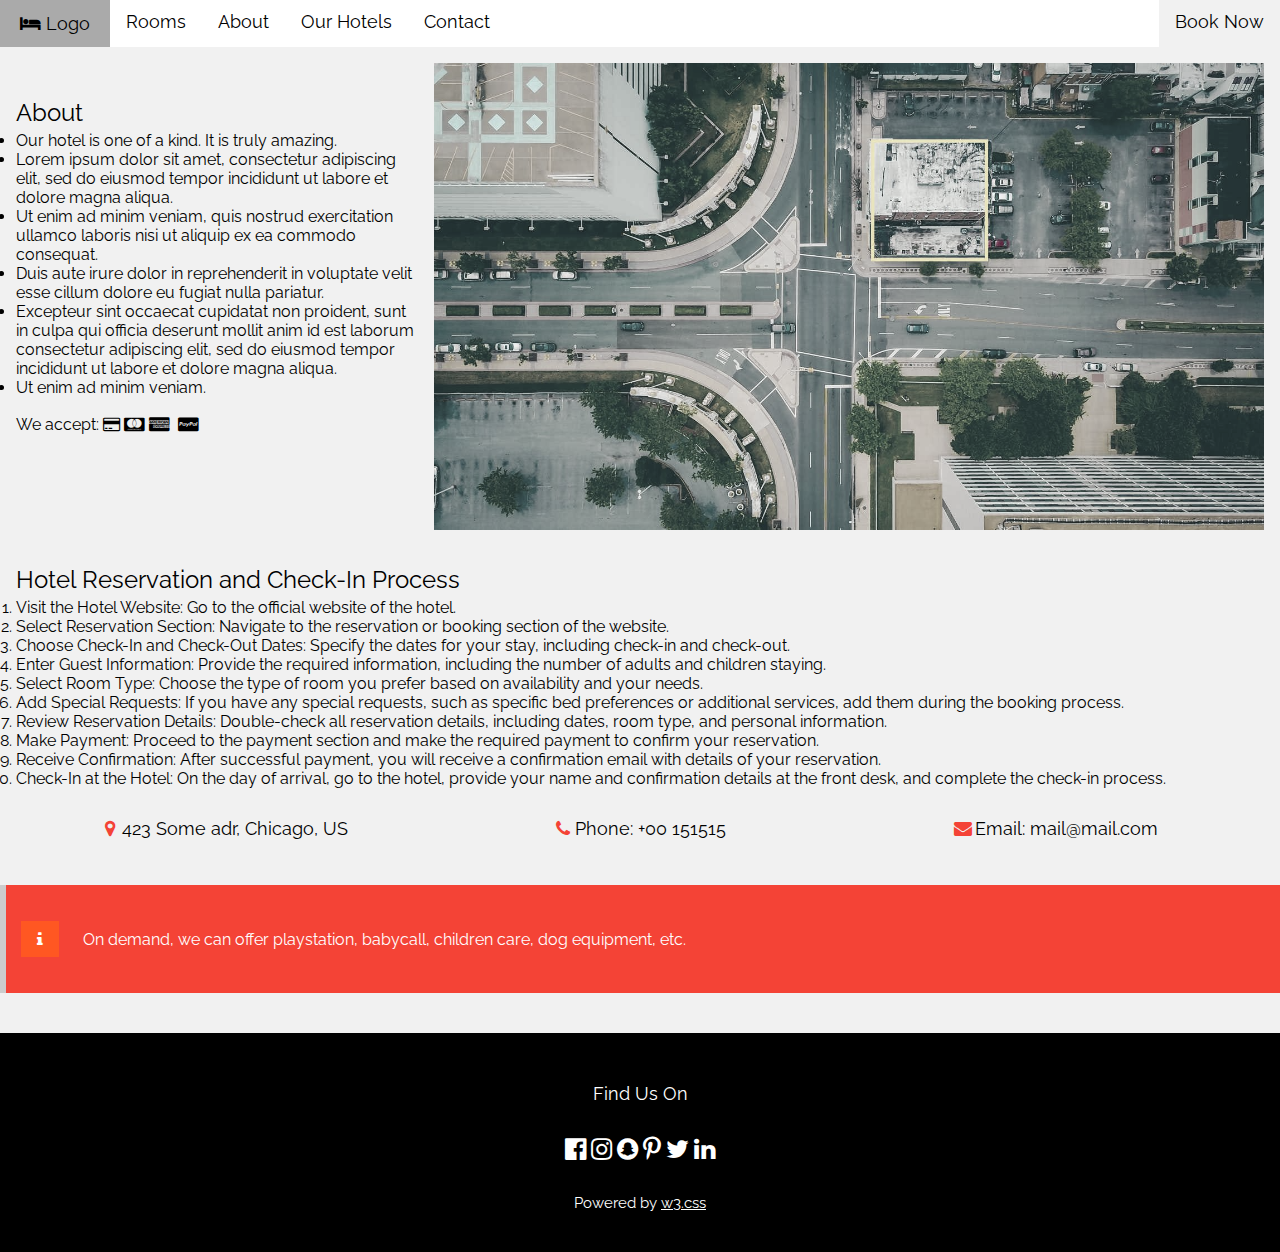
<file: WebTech1_hotel/html/about.html>
<!DOCTYPE html>
<html>
<head>
    <title>Hotel</title>
    <meta charset="utf-8">
    <link rel="stylesheet" type="text/css" href="../css/style.css">
    <link rel="stylesheet" href="https://fonts.googleapis.com/css?family=Raleway">
    <link rel="stylesheet" href="https://cdnjs.cloudflare.com/ajax/libs/font-awesome/4.7.0/css/font-awesome.min.css">
</head>
<body>
    <nav>
        <a href="home.html" class="logo"><i class="fa fa-bed"></i> Logo</a>
        <a href="rooms.html">Rooms</a>
        <a href="about.html">About</a>
        <a href="ourHotels.html">Our Hotels</a>
        <a href="contact.html">Contact</a>
        <a href="contact.html" class="booknow">Book Now</a>
    </nav>
    <main>
        <section></section>
        <section id="section3">
            <div>
                <h2 id="about">About</h2>
                <ul>
                    <li>Our hotel is one of a kind. It is truly amazing.</li>
                    <li>Lorem ipsum dolor sit amet, consectetur adipiscing elit, sed do eiusmod tempor incididunt ut labore et dolore magna aliqua.</li>
                    <li>Ut enim ad minim veniam, quis nostrud exercitation ullamco laboris nisi ut aliquip ex ea commodo consequat.</li>
                    <li>Duis aute irure dolor in reprehenderit in voluptate velit esse cillum dolore eu fugiat nulla pariatur.</li>
                    <li>Excepteur sint occaecat cupidatat non proident, sunt in culpa qui officia deserunt mollit anim id est laborum consectetur adipiscing elit, sed do eiusmod tempor incididunt ut labore et dolore magna aliqua.</li>
                    <li>Ut enim ad minim veniam.</li>
                </ul>
                <p>
                    We accept:
                    <i class="fa fa-credit-card"></i>
                    <i class="fa fa-cc-mastercard"></i>
                    <i class="fa fa-cc-amex"></i>
                    <i class="fa fa-cc-cc-visa"></i>
                    <i class="fa fa-cc-paypal"></i>
                </p>
            </div>
            <img src="../kepek/map.jpg" alt="Map">
            <div class="hotelReservation" style="width: 100% !important;">
                <h2>Hotel Reservation and Check-In Process</h2>
                <ol>
                    <li>Visit the Hotel Website: Go to the official website of the hotel.</li>
                    <li>Select Reservation Section: Navigate to the reservation or booking section of the website.</li>
                    <li>Choose Check-In and Check-Out Dates: Specify the dates for your stay, including check-in and check-out.</li>
                    <li>Enter Guest Information: Provide the required information, including the number of adults and children staying.</li>
                    <li>Select Room Type: Choose the type of room you prefer based on availability and your needs.</li>
                    <li>Add Special Requests: If you have any special requests, such as specific bed preferences or additional services, add them during the booking process.</li>
                    <li>Review Reservation Details: Double-check all reservation details, including dates, room type, and personal information.</li>
                    <li>Make Payment: Proceed to the payment section and make the required payment to confirm your reservation.</li>
                    <li>Receive Confirmation: After successful payment, you will receive a confirmation email with details of your reservation.</li>
                    <li>Check-In at the Hotel: On the day of arrival, go to the hotel, provide your name and confirmation details at the front desk, and complete the check-in process.</li>
                </ol>
            </div>
            <footer>
                <address>
                    <p><i class="fa fa-map-marker"></i>423 Some adr, Chicago, US</p><br>
                    <p><i class="fa fa-phone"></i>Phone: +00 151515</p><br>
                    <p><i class="fa fa-envelope"></i>Email: mail@mail.com</p><br>
                </address>
            </footer>
        </section>
        <div id="megjegyzes">
            <p><i class="fa fa-info"></i> On demand, we can offer playstation, babycall, children care, dog equipment, etc.</p>
        </div>
        <section></section>
    </main>
    <footer>
        <p>Find Us On</p>
        <p class="linkek">
            <a><i class="fa fa-facebook-official"></i></a>
            <a><i class="fa fa-instagram"></i></a>
            <a><i class="fa fa-snapchat"></i></a>
            <a><i class="fa fa-pinterest-p"></i></a>
            <a><i class="fa fa-twitter"></i></a>
            <a><i class="fa fa-linkedin"></i></a>
        </p>
        <p>Powered by <a href="https://www.w3schools.com/w3css/default.asp" target="_blank">w3.css</a></p>
    </footer>
</body>
</html>
</file>
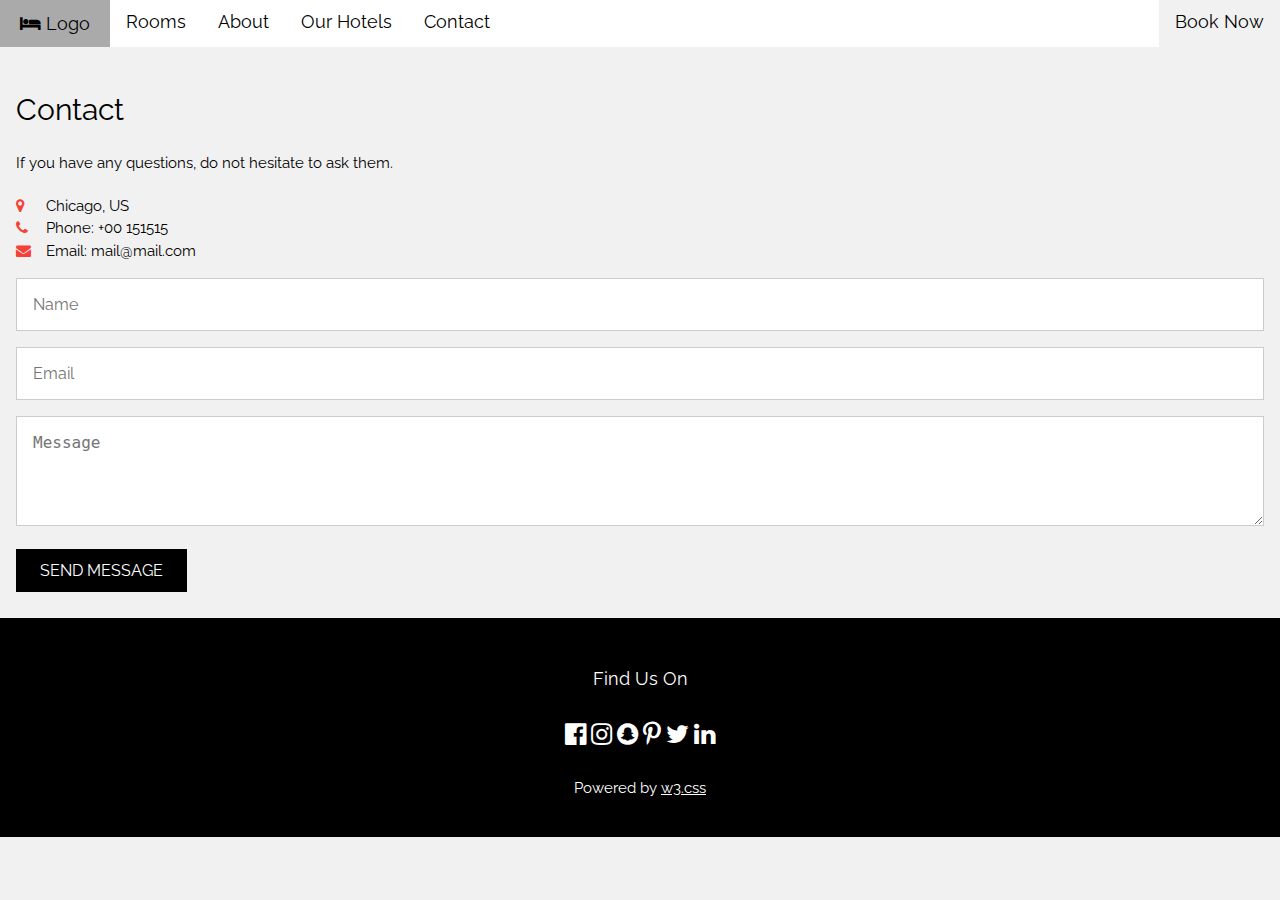
<file: WebTech1_hotel/html/contact.html>
<!DOCTYPE html>
<html>
<head>
    <title>Hotel</title>
    <meta charset="utf-8">
    <link rel="stylesheet" type="text/css" href="../css/style.css">
    <link rel="stylesheet" href="https://fonts.googleapis.com/css?family=Raleway">
    <link rel="stylesheet" href="https://cdnjs.cloudflare.com/ajax/libs/font-awesome/4.7.0/css/font-awesome.min.css">
</head>
<body>
    <nav>
        <a href="home.html" class="logo"><i class="fa fa-bed"></i> Logo</a>
        <a href="rooms.html">Rooms</a>
        <a href="about.html">About</a>
        <a href="ourHotels.html">Our Hotels</a>
        <a href="contact.html">Contact</a>
        <a href="contact.html" class="booknow">Book Now</a>
    </nav>
    <main>
        <section>
            <h2 id="contact">Contact</h2>
            <p>If you have any questions, do not hesitate to ask them.</p>
            <address>
                <i class="fa fa-map-marker"></i>Chicago, US<br>
                <i class="fa fa-phone"></i>Phone: +00 151515<br>
                <i class="fa fa-envelope"></i>Email: mail@mail.com<br>
            </address>
            <form action="feldolgozo.html" target="_blank">
                <input type="text" placeholder="Name" required><br>
                <input type="text" placeholder="Email" required><br>
                <textarea placeholder="Message" rows="4" cols="50" required></textarea><br>
                <input type="submit" class="fekete" value="SEND MESSAGE"><br>
            </form>
        </section>

    </main>
    <footer>
        <p>Find Us On</p>
        <p class="linkek">
            <a><i class="fa fa-facebook-official"></i></a>
            <a><i class="fa fa-instagram"></i></a>
            <a><i class="fa fa-snapchat"></i></a>
            <a><i class="fa fa-pinterest-p"></i></a>
            <a><i class="fa fa-twitter"></i></a>
            <a><i class="fa fa-linkedin"></i></a>
        </p>
        <p>Powered by <a href="https://www.w3schools.com/w3css/default.asp" target="_blank">w3.css</a></p>
    </footer>
</body>
</html>
</file>
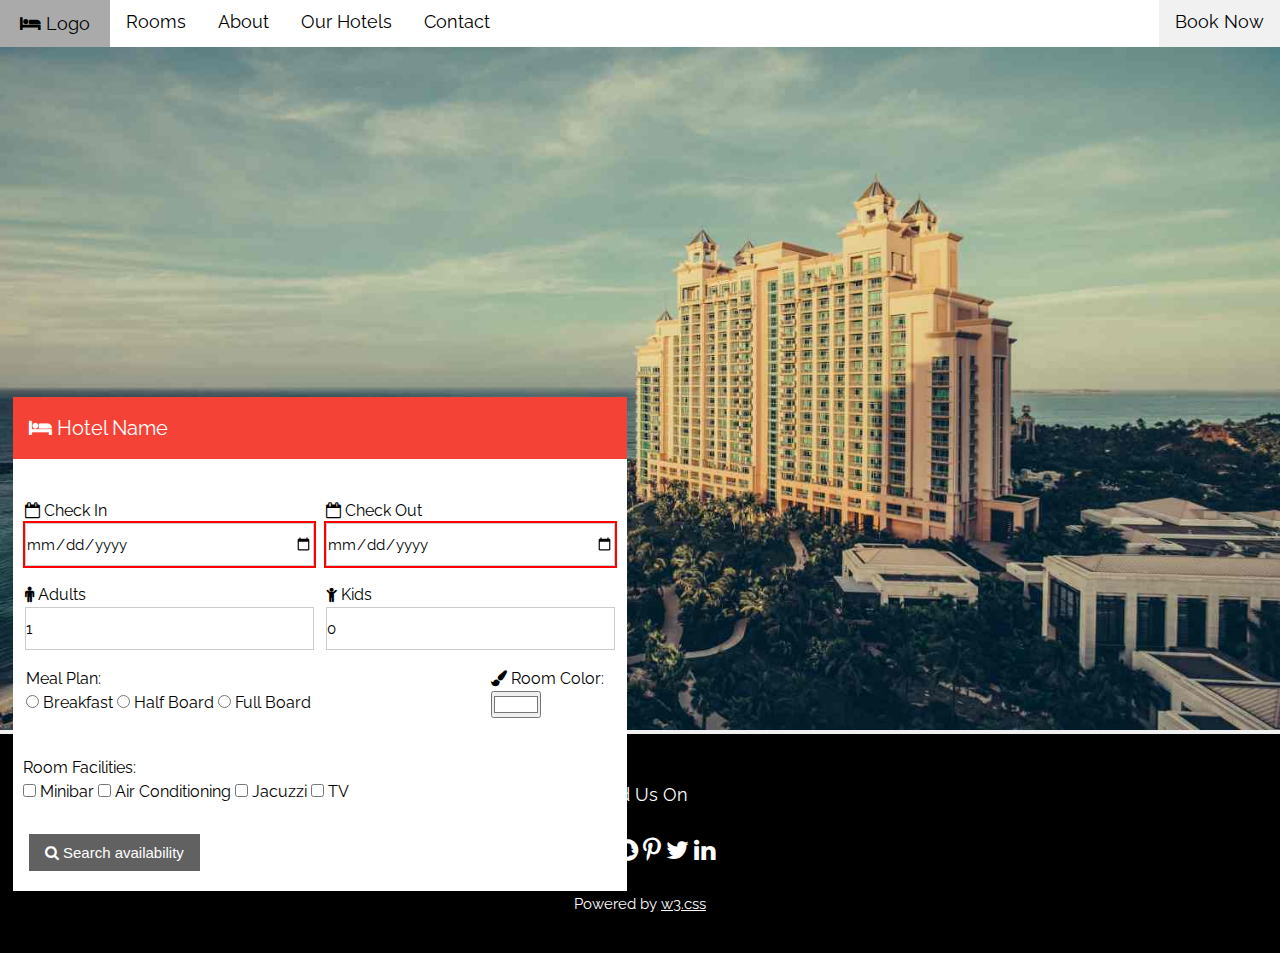
<file: WebTech1_hotel/html/home.html>
<!DOCTYPE html>
<html>
<head>
    <title>Hotel</title>
    <meta charset="utf-8">
    <link rel="stylesheet" type="text/css" href="../css/style.css">
    <link rel="stylesheet" href="https://fonts.googleapis.com/css?family=Raleway">
    <link rel="stylesheet" href="https://cdnjs.cloudflare.com/ajax/libs/font-awesome/4.7.0/css/font-awesome.min.css">
    <script src="../javascript/javaScript.js" defer></script>
    <style>
        input:invalid {
            outline: 2px solid red;
        }
    </style>
</head>
<body>
    <nav>
        <a href="home.html" class="logo"><i class="fa fa-bed"></i> Logo</a>
        <a href="rooms.html">Rooms</a>
        <a href="about.html">About</a>
        <a href="ourHotels.html">Our Hotels</a>
        <a href="contact.html">Contact</a>
        <a href="contact.html" class="booknow">Book Now</a>
    </nav>
    <article>
        <img src="../kepek/hotel.jpg" alt="The Hotel" width="1500" height="800">
        <form target="_blank" onsubmit="return validateForm()">
            <h1><i class="fa fa-bed"></i> Hotel Name</h1><br>
            <div>
                <div>
                    <label><i class="fa fa-calendar-o"></i> Check In</label><br>
                    <input type="date" placeholder="YYYY-MM-DD" class="bevitel1" required id="checkInDate"><br>
                </div>
                <div>
                    <label><i class="fa fa-calendar-o"></i>  Check Out</label><br>
                    <input type="date" placeholder="YYYY-MM-DD" class="bevitel1" required id="checkOutDate" ><br>
                </div>
                <div>
                    <label><i class="fa fa-male"></i>  Adults</label><br>
                    <input type="number" value="1" min="1" max="6" class="bevitel1" id="adults"><br>
                </div>
                <div>
                    <label><i class="fa fa-child"></i> Kids</label><br>
                    <input type="number" value="0" min="0" max="6" class="bevitel1"><br>
                </div>
                <div style="width: 75% !important; margin-left: 10px;">
                    <p>Meal Plan:</p>
                    <label><input type="radio" name="mealPlan" value="breakfast"> Breakfast</label>
                    <label><input type="radio" name="mealPlan" value="halfBoard"> Half Board</label>
                    <label><input type="radio" name="mealPlan" value="fullBoard"> Full Board</label>
                </div>
                <div style="width: 20% !important; margin-right: 10px;">
                    <label><i class="fa fa-paint-brush"></i> Room Color:</label><br>
                    <input type="color" name="roomColor" id="roomColor" value="#ffffff"><br>
                </div>
                <div style="width: 100% !important; margin-left: 10px;">
                    <p>Room Facilities:</p>
                    <label><input type="checkbox" name="facilities" value="minibar"> Minibar</label>
                    <label><input type="checkbox" name="facilities" value="airConditioning"> Air Conditioning</label>
                    <label><input type="checkbox" name="facilities" value="jacuzzi"> Jacuzzi</label>
                    <label><input type="checkbox" name="facilities" value="tv"> TV</label>
                </div>
                
            </div>
            <button type="submit" class="kereso_gomb"><i class="fa fa-search"></i> Search availability</button>
        </form>
    </article>
    <footer>
        <p>Find Us On</p>
        <p class="linkek">
            <a><i class="fa fa-facebook-official"></i></a>
            <a><i class="fa fa-instagram"></i></a>
            <a><i class="fa fa-snapchat"></i></a>
            <a><i class="fa fa-pinterest-p"></i></a>
            <a><i class="fa fa-twitter"></i></a>
            <a><i class="fa fa-linkedin"></i></a>
        </p>
        <p>Powered by <a href="https://www.w3schools.com/w3css/default.asp" target="_blank">w3.css</a></p>
    </footer>
</body>
</html>
</file>
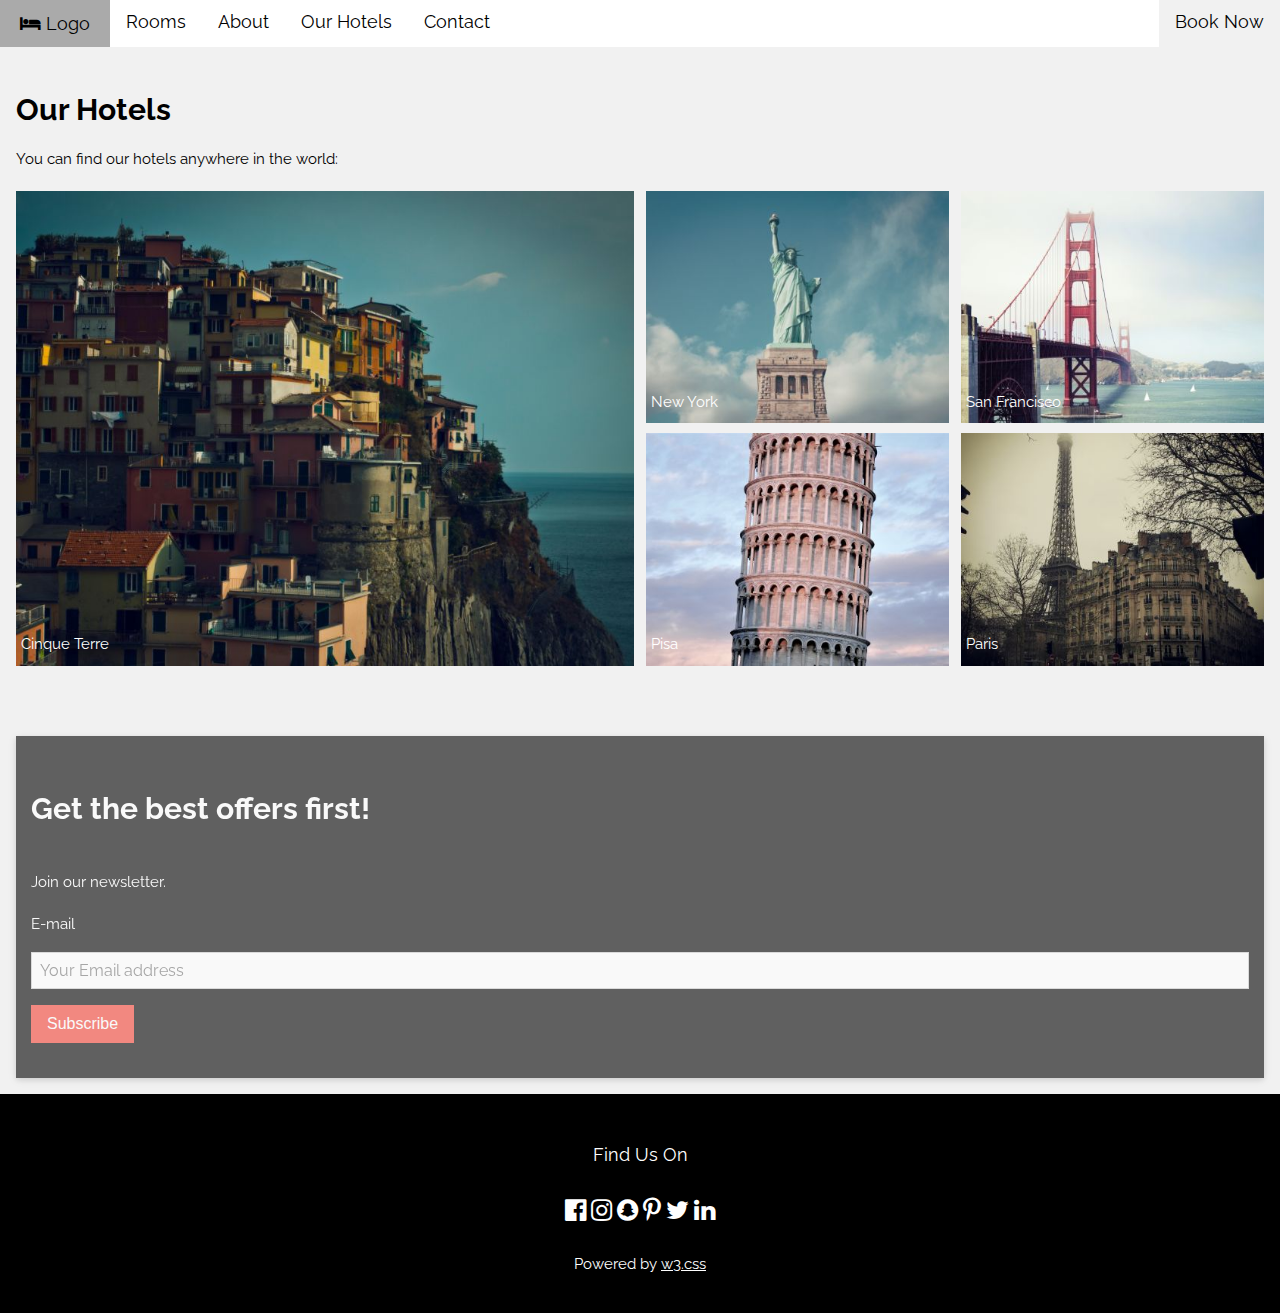
<file: WebTech1_hotel/html/ourHotels.html>
<!DOCTYPE html>
<html>
<head>
    <title>Hotel</title>
    <meta charset="utf-8">
    <link rel="stylesheet" type="text/css" href="../css/style.css">
    <link rel="stylesheet" href="https://fonts.googleapis.com/css?family=Raleway">
    <link rel="stylesheet" href="https://cdnjs.cloudflare.com/ajax/libs/font-awesome/4.7.0/css/font-awesome.min.css">
    <style>
        #success-message {
            position: fixed;
            left: -100%; /* Kezdeti pozíció a képernyő bal szélén kívül */
            top: 50%;
            background-color: #4CAF50;
            color: white;
            padding: 15px;
            transition: left 1s ease-in-out;
        }
    </style>
    <script>
        function validateEmail() {
            var emailInput = document.getElementById("email");
            var email = emailInput.value;
            var emailRegex = /^[^\s@]+@[^\s@]+\.[^\s@]+$/;
            var successMessage = document.getElementById("success-message");

            if (emailRegex.test(email)) {
                successMessage.style.left = "50%"; // Beugrik a képernyő közepére
                setTimeout(function () {
                    successMessage.style.left = "-100%"; // Kicsúszik
                }, 3000); // 3 másodperc után
            } else {
                alert("Invalid email format! Please enter a valid email address.");
            }
        }
    </script>
</head>
<body>
    <nav>
        <a href="home.html" class="logo"><i class="fa fa-bed"></i> Logo</a>
        <a href="rooms.html">Rooms</a>
        <a href="about.html">About</a>
        <a href="ourHotels.html">Our Hotels</a>
        <a href="contact.html">Contact</a>
        <a href="contact.html" class="booknow">Book Now</a>
    </nav>
    <main>
        <section>
            <section></section>
            <section id="section4">
                <h2>Our Hotels</h2>
                <p>You can find our hotels anywhere in the world:</p>
                <div>
                    <div>
                        <img src="../kepek/cinqueterre.jpg" alt="Cinque Terre">
                        <span>Cinque Terre</span>
                    </div>
                    <div>
                        <div>
                            <div>
                                <img src="../kepek/newyork2.jpg" alt="New York">
                                <span>New York</span>
                            </div>
                            <div>
                                <img src="../kepek/sanfran.jpg" alt="San Francisco">
                                <span>San Francisco</span>
                            </div>
                        </div>
                        <div>
                            <div>
                                <img src="../kepek/pisa.jpg" alt="Pisa">
                                <span>Pisa</span>
                            </div>
                            <div>
                                <img src="../kepek/paris.jpg" alt="Paris">
                                <span>Paris</span>
                            </div>
                        </div>
                    </div>
                </div>
            </section>
            <section id="section5">
                <h2>Get the best offers first!</h2>
                <p>Join our newsletter.</p>
                <form>
                    <label>E-mail</label><br>
                    <input type="text" id="email" placeholder="Your Email address"><br>
                    <button type="button" onclick="validateEmail()">Subscribe</button>
                </form>
                <div id="success-message">Subscription successful!</div>
            </section>
            <section></section>
        </section>
    </main>
    <footer>
        <p>Find Us On</p>
        <p class="linkek">
            <a><i class="fa fa-facebook-official"></i></a>
            <a><i class="fa fa-instagram"></i></a>
            <a><i class="fa fa-snapchat"></i></a>
            <a><i class="fa fa-pinterest-p"></i></a>
            <a><i class="fa fa-twitter"></i></a>
            <a><i class="fa fa-linkedin"></i></a>
        </p>
        <p>Powered by <a href="https://www.w3schools.com/w3css/default.asp" target="_blank">w3.css</a></p>
    </footer>
</body>
</html>
</file>
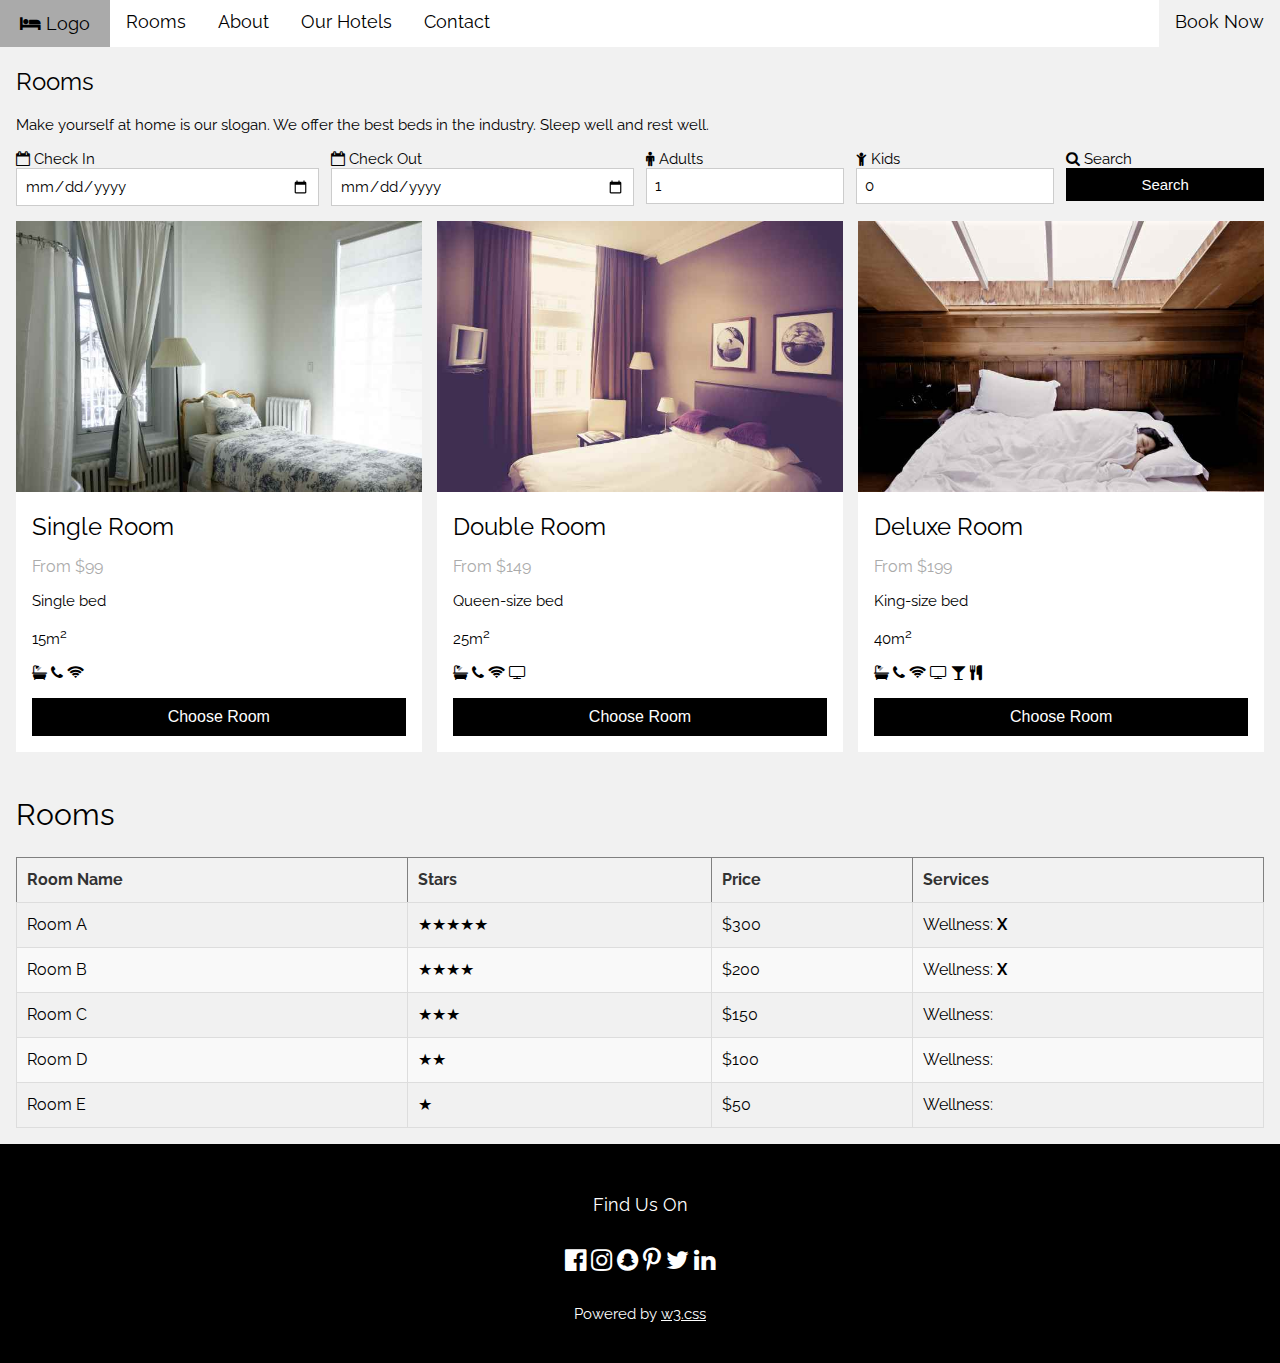
<file: WebTech1_hotel/html/rooms.html>
<!DOCTYPE html>
<html>
<head>
    <title>Hotel</title>
    <meta charset="utf-8">
    <link rel="stylesheet" type="text/css" href="../css/style.css">
    <link rel="stylesheet" href="https://fonts.googleapis.com/css?family=Raleway">
    <link rel="stylesheet" href="https://cdnjs.cloudflare.com/ajax/libs/font-awesome/4.7.0/css/font-awesome.min.css">
    <style>
        table {
            width: 100%;
            border-collapse: collapse;
            margin-top: 20px;
        }

        th {
            background-color: #f2f2f2;
            color: #333;
            font-weight: bold;
            padding: 10px;
            text-align: left;
        }

        td {
            border: 1px solid #ddd;
            padding: 10px;
        }

        tr:nth-child(odd) {
            background-color: #f9f9f9;
        }

        tr:hover {
            background-color: #e0e0e0;
        }
    </style>
    <script>
        document.addEventListener("DOMContentLoaded", function () {
            // eseménykezelő minden "Choose Room" gombhoz
            var chooseRoomButtons = document.querySelectorAll('.gomb');
            chooseRoomButtons.forEach(function (button) {
                button.addEventListener('click', function () {
                    //  szoba adatainak lekérése
                    var roomContainer = this.closest('article');
                    var roomName = roomContainer.querySelector('h3').innerText;
                    var roomPrice = roomContainer.querySelector('.szurke').innerText.replace(/\D/g, ''); // Csak a számok kiválasztása

                    // új sor hozzáadása
                    var table = document.querySelector('table');
                    var newRow = table.insertRow(-1);
                    var cell1 = newRow.insertCell(0);
                    var cell2 = newRow.insertCell(1);
                    var cell3 = newRow.insertCell(2);
                    var cell4 = newRow.insertCell(3);

                    cell1.innerText = roomName;
                    cell2.innerText = '★★★★★';
                    cell3.innerText = '$' + roomPrice;
                    cell4.innerHTML = 'Wellness: <strong>X</strong>';

                    button.disabled = true;
                });
            });
        });
    </script>
</head>
<body>
    <nav>
        <a href="home.html" class="logo"><i class="fa fa-bed"></i> Logo</a>
        <a href="rooms.html">Rooms</a>
        <a href="about.html">About</a>
        <a href="ourHotels.html">Our Hotels</a>
        <a href="contact.html">Contact</a>
        <a href="contact.html" class="booknow">Book Now</a>
    </nav>
    <main>
        <section>
            <h2 id="rooms">Rooms</h2>
            <p>Make yourself at home is our slogan. We offer the best beds in the industry. Sleep well and rest well.</p>
            <div>
                <div>
                    <div class="roomsInput1">
                        <label><i class="fa fa-calendar-o"></i> Check In</label><br>
                        <input type="date" class="szelesebb"><br>
                    </div>
                    <div class="roomsInput1">
                        <label><i class="fa fa-calendar-o"></i> Check Out</label><br>
                        <input type="date" class="szelesebb"><br>
                    </div>
                </div>
                <div>
                    <div class="roomsInpu2t">
                        <label><i class="fa fa-male"></i> Adults</label><br>
                        <input type="number" value="1" min="1"><br>
                    </div>
                    <div class="roomsInput2">
                        <label><i class="fa fa-child"></i> Kids</label><br>
                        <input type="number" value="0" min="0"><br>
                    </div>
                    <div class="roomsInput2">
                        <label><i class="fa fa-search"></i> Search</label><br>
                        <button class="fekete seged">Search</button>
                    </div>
                </div>
            </div>
            <section id="section2">
                <article>
                    <img src="../kepek/room_single.jpg" alt="Single Room">
                    <div>
                        <h3>Single Room</h3>
                        <p class="szurke">From $99</p>
                        <p>Single bed</p>
                        <p>15m<sup>2</sup></p>
                        <p>
                            <i class="fa fa-bath"></i>
                            <i class="fa fa-phone"></i>
                            <i class="fa fa-wifi"></i>
                        </p>
                        <button class="fekete gomb">Choose Room</button>
                    </div>
                </article>
                <article>
                    <img src="../kepek/room_double.jpg" alt="Double Room">
                    <div>
                        <h3>Double Room</h3>
                        <p class="szurke">From $149</p>
                        <p>Queen-size bed</p>
                        <p>25m<sup>2</sup></p>
                        <p>
                            <i class="fa fa-bath"></i>
                            <i class="fa fa-phone"></i>
                            <i class="fa fa-wifi"></i>
                            <i class="fa fa-tv"></i>
                        </p>
                        <button class="fekete gomb">Choose Room</button>
                    </div>
                </article>
                <article>
                    <img src="../kepek/room_deluxe.jpg" alt="Deluxe Room">
                    <div>
                        <h3>Deluxe Room</h3>
                        <p class="szurke">From $199</p>
                        <p>King-size bed</p>
                        <p>40m<sup>2</sup></p>
                        <p>
                            <i class="fa fa-bath"></i>
                            <i class="fa fa-phone"></i>
                            <i class="fa fa-wifi"></i>
                            <i class="fa fa-tv"></i>
                            <i class="fa fa-glass"></i>
                            <i class="fa fa-cutlery"></i>
                        </p>
                        <button class="fekete gomb">Choose Room</button>
                    </div>
                </article>
            </section>
        </section>
        <section>
            <h2>Rooms</h2>
            <table border="1" style="width:100%">
                <tr>
                    <th>Room Name</th>
                    <th>Stars</th>
                    <th>Price</th>
                    <th>Services</th>
                </tr>
                <tr>
                    <td>Room A</td>
                    <td>★★★★★</td>
                    <td>$300</td>
                    <td>Wellness: <strong>X</strong></td>
                </tr>
                <tr>
                    <td>Room B</td>
                    <td>★★★★</td>
                    <td>$200</td>
                    <td>Wellness: <strong>X</strong></td>
                </tr>
                <tr>
                    <td>Room C</td>
                    <td>★★★</td>
                    <td>$150</td>
                    <td>Wellness: </td>
                </tr>
                <tr>
                    <td>Room D</td>
                    <td>★★</td>
                    <td>$100</td>
                    <td>Wellness: </td>
                </tr>
                <tr>
                    <td>Room E</td>
                    <td>★</td>
                    <td>$50</td>
                    <td>Wellness: </td>
                </tr>
            </table>
        </section>
    </main>
    <footer>
        <p>Find Us On</p>
        <p class="linkek">
            <a><i class="fa fa-facebook-official"></i></a>
            <a><i class="fa fa-instagram"></i></a>
            <a><i class="fa fa-snapchat"></i></a>
            <a><i class="fa fa-pinterest-p"></i></a>
            <a><i class="fa fa-twitter"></i></a>
            <a><i class="fa fa-linkedin"></i></a>
        </p>
        <p>Powered by <a href="https://www.w3schools.com/w3css/default.asp" target="_blank">w3.css</a></p>
    </footer>
</body>
</html>
</file>
<file: WebTech1_hotel/css/style.css>
* {
    margin: 0;
    padding: 0;
    box-sizing: border-box;
}

body, h1, h2, h3, h4, h5, h6, input {
    font-family: "Raleway", Arial, Helvetica, sans-serif;
}

body > nav {
    color: #000;
    background-color: #fff;
    font-size: 18px;
    width: 100%;
    overflow: hidden;
    display: flex;
}

body > nav a {
    text-decoration: none;
    width: auto;
    padding: 8px 16px;
    color: #000;
    text-align: center;
    line-height: 1.5;
}

.booknow {
    position: absolute;
    right: 0;
    top: 0;
    height: 47px;
    background-color: #f1f1f1;
}

.logo {
    background-color: #f44336;
    color: #fff;
    padding: 10px 16px;
    width: 110px;
}

body > article img {
    width: 100%;
    height: auto;
    min-width: 1000px;
    position: relative;
}

body > article {
    min-width: 1000px;
}

body > article > form {
    display: block;
    background-color: #fff;
    width: 48%;
    line-height: 1.5;
    position: absolute;
    bottom: 1%;
    left: 1%;
}

body > article > form > h1 {
    background-color: #f44336;
    color: #fff;
    padding: 16px;
    width: 100%;
    font-size: 20px;
    font-weight: normal;
}

body > article > form > div {
    display: flex;
    flex-wrap: wrap;
    justify-content: space-evenly;
    width: 100%;
}

body > article > form > div > div {
    width: 47%;
    padding: 16px 0 20px;
}

.bevitel1 {
    width: 100%;
    height: 90%;
    border: 1px solid #ccc;
    font-size: 15px;
}

.kereso_gomb {
    font-size: 15px;
    color: #fff;
    background-color: #616161;
    padding: 10px 16px;
    margin: 10px 16px 20px;
    border: 0;
    outline: 0;
}

body > nav a:hover {
    background-color: #aaa;
}

.logo:hover {
    background-color: #aaa;
    color: #000;
}

.booknow:hover {
    background-color: #aaa;
}

.kereso_gomb:hover {
    background-color: #bbb;
    color: #000;
    cursor: pointer;
}

/****************************************************/
body {
    background-color: #f1f1f1;
    overflow-x: hidden;
}

main > section {
    margin: 16px;
}

main > section > h2 {
    font-weight: normal;
}

main > section:first-child > h2 {
    margin-bottom: 20px;
    margin-top: 20px;
    font-size: 24px;
}

main > section:first-child {
    font-size: 15px;
}

main > section:first-child > p {
    margin-bottom: 16px;
    margin-top: 16px;
}

main > section:first-child > div {
    display: flex;
    width: 100%;
    justify-content: space-between;
    margin-bottom: 15px;
}

main > section:first-child > div > div {
    display: flex;
    width: 49.5%;
    justify-content: space-between;
}

main > section:first-child > div > div:first-child > div {
    width: 49%;
}

main > section:first-child > div > div:last-child > div {
    width: 32%;
}

main > section:first-child > div > div > div > input {
    width: 100%;
    padding: 8px;
    font-size: 15px;
    border: 1px solid #ccc;
}

.fekete {
    border: none;
    background-color: black;
    color: white;
}

.seged {
    width: 100%;
    padding: 8px;
    font-size: 15px;
}

.fekete:hover {
    background-color: #ccc;
    color: #000;
    cursor: pointer;
}
/*********************************************************/
#section2 {
    display: flex;
    width: 100%;
    justify-content: space-between;
}

    #section2 > article {
        width: 32.5%;
        background-color: #fff;
    }

        #section2 > article img {
            width: 100%;
        }

        #section2 > article > div {
            margin: 16px;
        }

        #section2 > article h3 {
            font-size: 24px;
            font-weight: normal;
            margin-bottom: 16px;
        }

        #section2 > article button {
            width: 100%;
        }

        #section2 > article p {
            margin-bottom: 16px;
        }

.szurke {
    color: #aaa;
    font-size: 16px;
}

.gomb {
    padding: 10px 16px;
    font-size: 16px;
}
/******************************************************/
#section3 {
    display: flex;
    flex-wrap: wrap;
    align-items: flex-start;
    justify-content: space-between;
}

    #section3 > img {
        width: 66.5%;
        filter: grayscale(75%);
    }

    #section3 > div {
        width: 32.5%;
        font-size: 16px;
    }

        #section3 > div > h2, #section3 > div > p {
            margin-top: 16px;
            line-height: 1.5;
        }

        #section3 > div > h2 {
            font-weight: normal;
            padding-top: 16px;
        }

    #section3 > footer {
        width: 100%;
    }

        #section3 > footer > address {
            font-style: normal;
            display: flex;
            justify-content: space-around;
            margin: 30px 0;
            width: 100%;
        }

            #section3 > footer > address > p {
                width: 33%;
                text-align: center;
                padding: 0 8px;
                font-size: 18px;
            }

            #section3 > footer > address i {
                color: #f44336;
                width: 24px;
            }

            #section3 > footer > address b {
                color: #f44336;
            }

#megjegyzes {
    border-left: 6px solid #ccc;
}

    #megjegyzes > p {
        background-color: #f44336;
        color: white;
        padding: 36px 15px;
    }

        #megjegyzes > p i {
            background-color: #ff5722;
            padding: 10px 16px;
            margin-right: 20px;
        }
.hotelReservation{
    width: 100%;
}
/*******************************************************************/
#section4 {
    margin-bottom: 70px;
}

    #section4 > h2 {
        margin-bottom: 16px;
        margin-top: 20px;
    }

    #section4 > p {
        margin-bottom: 20px;
    }

    #section4 > div {
        display: flex;
        justify-content: space-between;
        width: 100%;
    }

        #section4 > div > div {
            width: 49.5%;
            position: relative;
        }

            #section4 > div > div:last-child {
                display: flex;
                flex-wrap: wrap;
            }

            #section4 > div > div img {
                z-index: 1;
                height: 100%;
                width: 100%;
            }

            #section4 > div > div span {
                position: absolute;
                left: 5px;
                bottom: 10px;
                z-index: 10;
                color: #fff;
            }

            #section4 > div > div > div {
                display: flex;
                justify-content: space-between;
                width: 100%;
                height: 49%;
            }

                #section4 > div > div > div:last-child {
                    position: absolute;
                    left: 0;
                    bottom: 0;
                }

                #section4 > div > div > div > div {
                    position: relative;
                    width: 49%;
                }
/************************************************/
#section5 {
    margin: 0;
    background-color: #000;
    color: #fff;
    opacity: 0.60;
    box-shadow: 0 2px 5px 0 rgb(0 0 0 / 16%), 0 2px 10px 0 rgb(0 0 0 / 12%);
    padding: 30px 15px 15px;
}

    #section5 > h2 {
        font-size: 30px;
        padding: 20px 0;
    }

    #section5 > form {
        padding: 20px 0;
    }

        #section5 > form > input {
            width: 100%;
            padding: 8px;
            border: 1px solid #ccc;
            overflow: visible;
            font-size: 16px;
            margin-bottom: 16px;
        }

        #section5 > form > button {
            background-color: #f44336;
            color: #fff;
            border: none;
            padding: 10px 16px;
            text-align: center;
            font-size: 16px;
        }

            #section5 > form > button:hover {
                background-color: #ccc;
                color: #000;
                cursor: pointer;
            }

    #section5:hover {
        opacity: 1;
    }
/*******************************/
main > section:last-child {
    margin-top: 40px;
    line-height: 1.5;
}

    main > section:last-child h2 {
        font-size: 30px;
        margin-bottom: 20px;
    }

    main > section:last-child > address {
        font-style: normal;
        margin-top: 20px;
    }

        main > section:last-child > address i {
            color: #f44336;
            width: 30px;
        }

    main > section:last-child input[type="text"], main > section:last-child textarea {
        width: 100%;
        border: 1px solid #ccc;
        padding: 16px;
        font-size: 16px;
        margin-top: 16px;
    }

    main > section:last-child input[type="submit"] {
        padding: 12px 24px;
        font-size: 16px;
        margin-top: 16px;
        margin-bottom: 10px;
        cursor: pointer;
    }
/************************************************/
body > footer {
    background-color: #000;
    color: #fff;
    text-align: center;
    font-size: 18px;
    padding-bottom: 40px;
    padding-top: 20px;
}

    body > footer p:last-child {
        font-size: 15px;
    }

    body > footer p {
        padding-top: 30px;
    }

    body > footer a {
        font-style: normal;
        color: #fff;
    }

.linkek a {
    font-size: 25px;
}

    .linkek a:hover {
        color: #aaa;
    }

body > footer p:last-child > a:hover {
    color: green;
}
/*******************************************************************************************************************/
@media screen and (max-width: 600px) {
    body > nav {
        flex-wrap: wrap;
        width: 100%;
    }

        body > nav a, .logo, .booknow {
            width: 100%;
        }

    .booknow {
        height: auto;
        position: relative;
        bottom: 0;
        left: 0;
    }
    /****************/
    body > article {
        width: 100%;
    }

    body > article {
        position: relative;
    }

        body > article > form {
            width: 52%;
            margin-left: 10px;
            position: absolute;
            top: 8%;
            left: 1%;
        }

            body > article > form > div {
                flex-wrap: wrap;
                width: 100%;
                padding: 0 15px 0;
            }

                body > article > form > div > div {
                    width: 100%;
                    padding: 10px 0;
                }
    /************************/
    main > section:first-child > div {
        flex-wrap: wrap;
    }

        main > section:first-child > div > div {
            width: 100%;
            flex-wrap: wrap;
        }

            main > section:first-child > div > div > div {
                width: 100% !important;
            }
    /*************************/
    #section2 {
        flex-wrap: wrap;
    }

        #section2 > article {
            width: 100%;
        }
    /**************************/
    #section3 > footer > address > p {
        width: 100%;
    }

    #section3 > footer > address {
        flex-wrap: wrap;
        width: 100%;
    }
    /**************************/
    #section4 > div {
        flex-wrap: wrap;
    }

        #section4 > div > div {
            width: 100%;
            flex-wrap: wrap;
            margin-bottom: 15px;
        }

            #section4 > div > div > div {
                flex-wrap: wrap;
            }

                #section4 > div > div > div > div {
                    width: 100%;
                    position: relative;
                    margin-bottom: 15px;
                }

                #section4 > div > div > div:last-child {
                    position: relative;
                }
}

@media screen and (max-width: 1000px) {
    #section3 > img, #section3 > div {
        width: 100%;
    }
}
</file>
